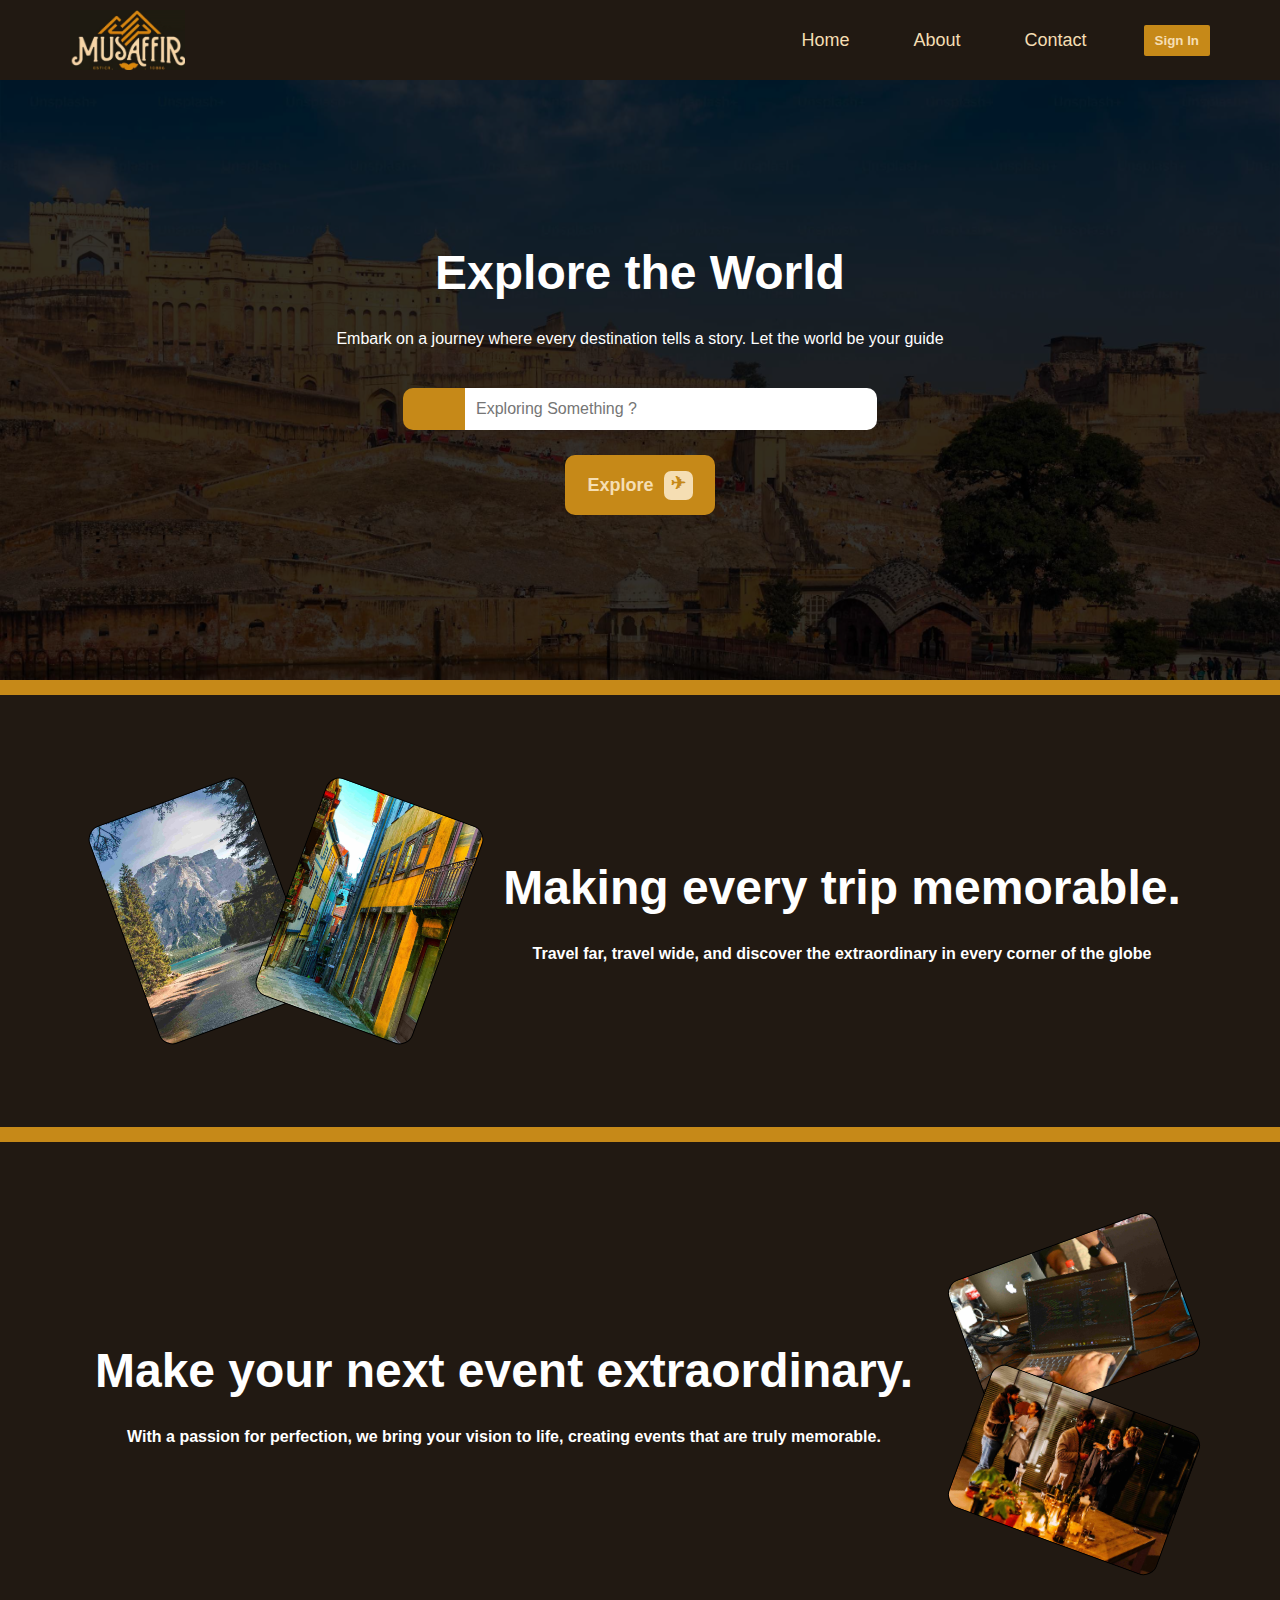
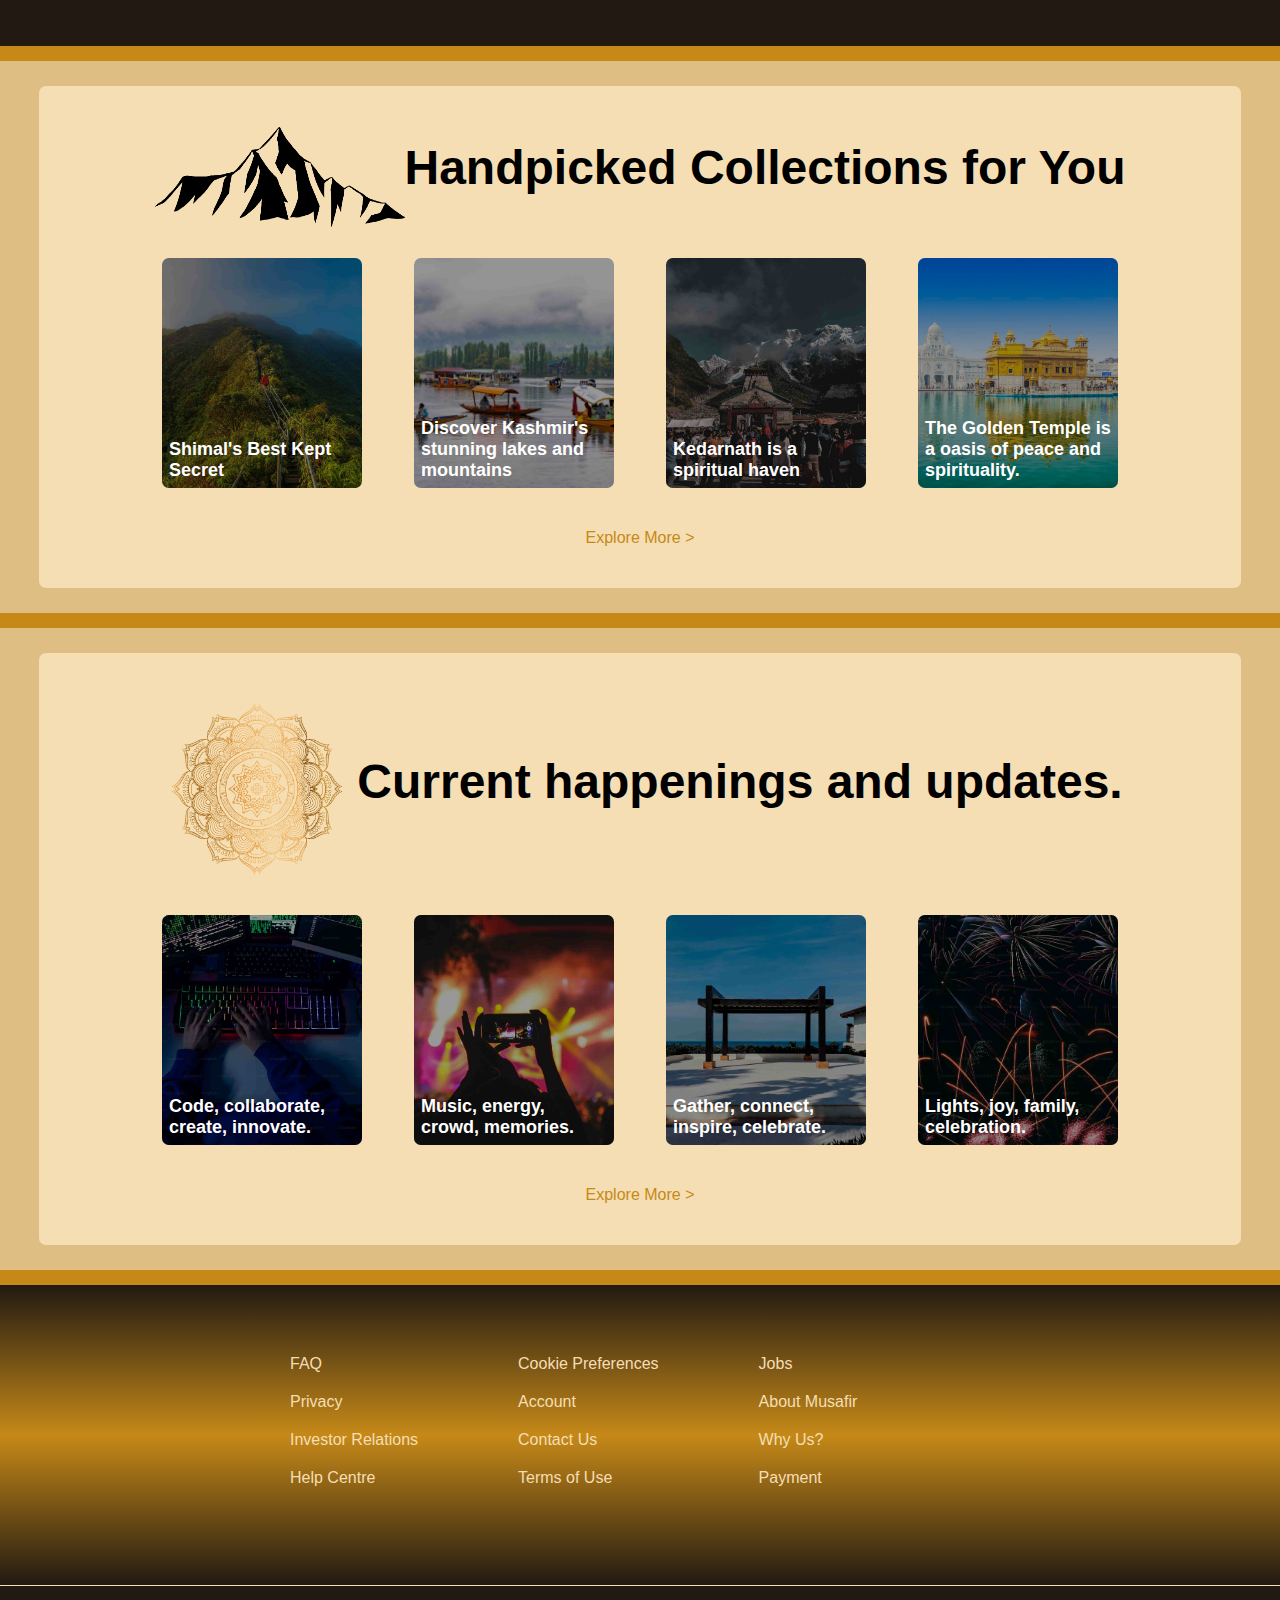
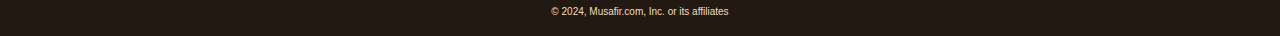
<file: index.html>
<!DOCTYPE html>
<html lang="en">

<head>
    <meta charset="UTF-8">
    <meta name="viewport" content="width=device-width, initial-scale=1.0">
    <title>Musafir</title>
    <link rel="stylesheet" href="https://cdnjs.cloudflare.com/ajax/libs/font-awesome/6.6.0/css/all.min.css"
        integrity="sha512-Kc323vGBEqzTmouAECnVceyQqyqdsSiqLQISBL29aUW4U/M7pSPA/gEUZQqv1cwx4OnYxTxve5UMg5GT6L4JJg=="
        crossorigin="anonymous" referrerpolicy="no-referrer" />
    <link rel="stylesheet" href="style.css">
</head>

<body>
    <nav>
        <div href="index.html" class="logo"></div>
        <div class="side">
            <div class="home">
                <i class="fa-solid fa-house" style="color: wheat; "></i>
                <a href="index.html">Home</a>
            </div>
            <a class="about" href="about.html">About</a>
            <a class="about" href="contact.html">Contact</a>
            <button class="signIn" onclick="location.href='login.html'">Sign In</button>
        </div>
    </nav>
    <div class="img_1">
        <div class="cover"></div>
        <div class="box_1">
            <h1>Explore the World</h1>
            <h5>Embark on a journey where every destination tells a story. Let the world be your guide</h5>
            <div class="search">
                <div class="glass">
                    <i class="fa-solid fa-magnifying-glass" style="color: wheat; font-weight: bolder;"></i>
                </div>
                <input placeholder="Exploring Something ?">
            </div>
            <button class="start" onclick="location.href='trips.html'">
                <div class="start_text">Explore</div>
                <div class="emoji"> ✈︎</div>
            </button>
        </div>
    </div>
    <div class="divider"></div>
    <main>
        <div class="cards">
            <div class="images_1">
                <img class="img_2" src="pietro-de-grandi-Q5dMq3cKqec-unsplash_11zon (1).jpg">
            </div>
            <div class="images_2">
                <img class="img_3" src="georgy-trofimov-EqC6w0ks5mg-unsplash_11zon.jpg">
            </div>
        </div>
        <div class="txt" id="txt_0">
            <h1>Making every trip memorable.</h1>
            <h5>Travel far, travel wide, and discover the extraordinary in every corner of the globe</h5>
        </div>
    </main>
    <div class="divider"></div>
    <main class="main_2">
        <div class="txt" id="txt_1">
            <h1>Make your next event extraordinary.</h1>
            <h5>With a passion for perfection, we bring your vision to life, creating events that are truly memorable.
            </h5>
        </div>
        <div class="cards_2">
            <div class="images_3">
                <img class="img_4" src="fahim-muntashir-14JOIxmsOqA-unsplash_11zon.jpg">
            </div>
            <div class="images_4">
                <img class="img_5" src="antenna-ZDN-G1xBWHY-unsplash_11zon.jpg">
            </div>
        </div>
    </main>
    <div class="divider"></div>
    <main class="main_3">
        <div class="the_box">
            <div class="up">
                <div class="mountain_img">
                    <img src="vecteezy_simplicity-mountain-freehand-drawing_13743555.png">
                </div>
                <div class="abc">
                    Handpicked Collections for You
                </div>
            </div>
            <div class="go">
                <a class="trip_1" href="trips.html">
                    <div class="t_1">
                        <div class="cover_3"></div>
                        <div class="b_1">
                            <p>Shimal's Best Kept Secret</p>
                        </div>
                    </div>
                </a>

                <a class="trip_1" href="trips.html">
                    <div class="t_2">
                        <div class="cover_3"></div>
                        <div class="b_1">
                            <p>Discover Kashmir's stunning lakes and mountains</p>
                        </div>
                    </div>
                </a>

                <a class="trip_1" href="trips.html">
                    <div class="t_3">
                        <div class="cover_3"></div>
                        <div class="b_1">
                            <p>Kedarnath is a spiritual haven</p>
                        </div>
                    </div>
                </a>

                <a class="trip_1" href="trips.html">
                    <div class="t_4">
                        <div class="cover_3"></div>
                        <div class="b_1">
                            <p>The Golden Temple is a oasis of peace and spirituality.</p>
                        </div>
                    </div>
                </a>
            </div>
            <a class="hi" href="trips.html">Explore More ></a>
        </div>
    </main>
    <div class="divider"></div>

    <div class="main_4">
        <div class="the_box2">
            <div class="up">
                <div class="event_img">
                    <img src="vecteezy_mandala-decorative-and-ornamental-design-for-coloring-page_22718652.png">
                </div>
                <div class="abc">
                    Current happenings and updates.
                </div>
            </div>
            
            <div class="lets">
                <a class="event_1" href="trips.html">
                    <div class="e_1">
                        <div class="cover_4"></div>
                        <div class="b_2">
                            <p> Code, collaborate, create, innovate.</p>
                        </div>
                    </div>
                </a>

                <a class="event_1" href="trips.html">
                    <div class="e_2">
                        <div class="cover_4"></div>
                        <div class="b_2">
                            <p> Music, energy, crowd, memories.</p>
                        </div>
                    </div>
                </a>

                <a class="event_1" href="trips.html">
                    <div class="e_3">
                        <div class="cover_4"></div>
                        <div class="b_2">
                            <p> Gather, connect, inspire, celebrate.</p>
                        </div>
                    </div>
                </a>

                <a class="event_1" href="trips.html">
                    <div class="e_4">
                        <div class="cover_4"></div>
                        <div class="b_2">
                            <p> Lights, joy, family, celebration.</p>
                        </div>
                    </div>
                </a>
            </div>
            <a class="hi" href="trips.html">Explore More ></a>
        </div>
    </div>
    <div class="divider"></div>
    <footer>
        <div class="conclusion">
            <ul>
                <a>FAQ</a>
                <a>Privacy</a>
                <a>Investor Relations</a>
                <a>Help Centre</a>
            </ul>
            <ul>
                <a>Cookie Preferences</a>
                <a> Account</a>
                <a>Contact Us</a>
                <a>Terms of Use</a>
            </ul>
            <ul>
                <a>Jobs</a>
                <a>About Musafir</a>
                <a>Why Us?</a>
                <a>Payment</a>
            </ul>
        </div>
    </footer>
    <div class="foot">
        <p>© 2024, Musafir.com, Inc. or its affiliates</p>
    </div>
              
</body>
</html>
</file>
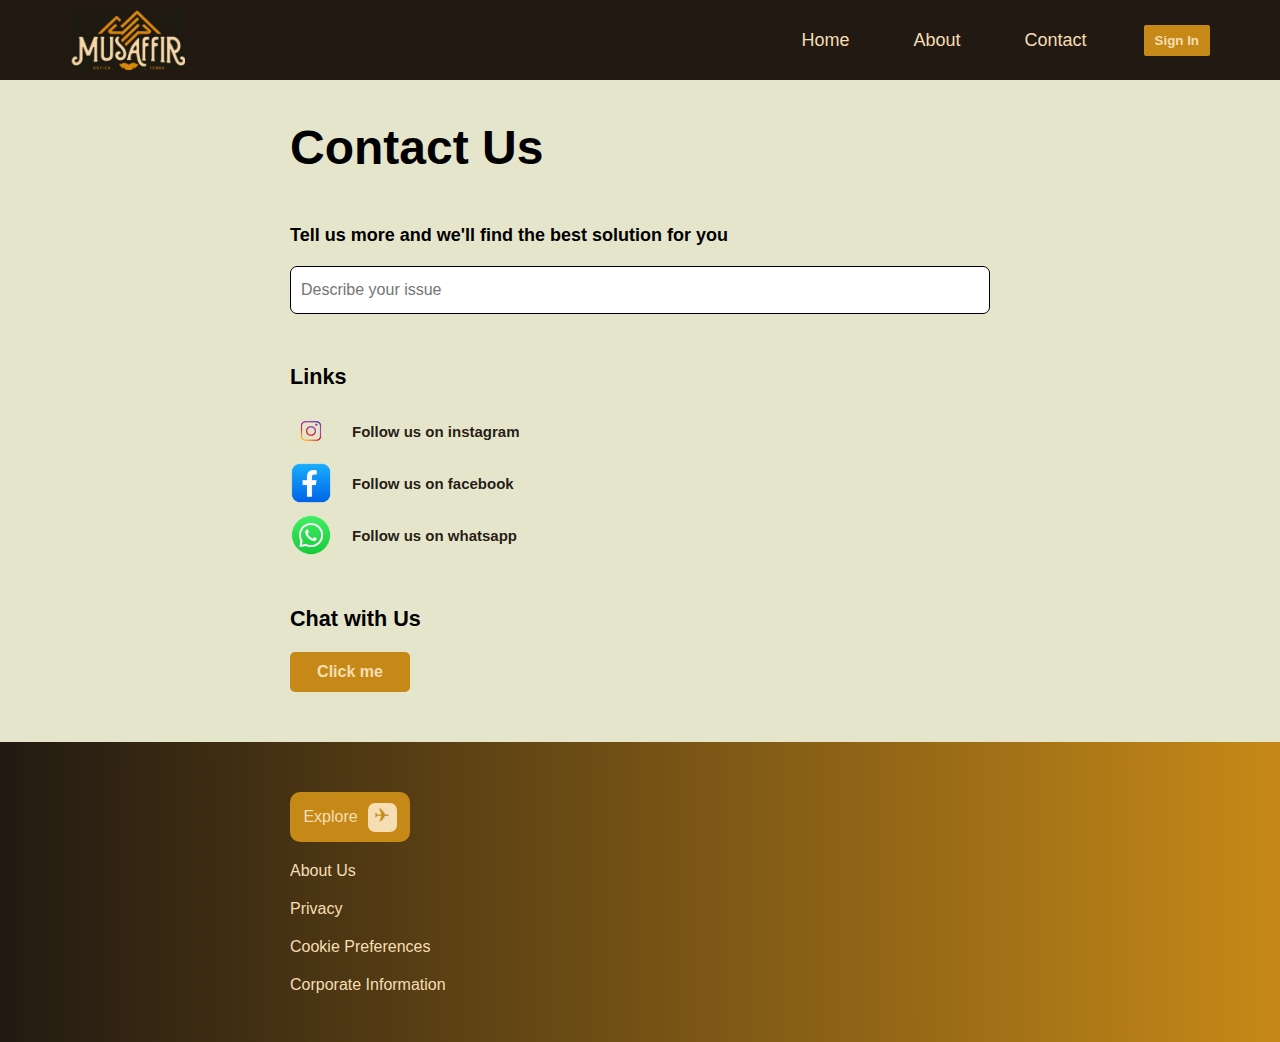
<file: contact.html>
<!DOCTYPE html>
<html lang="en">

<head>
    <meta charset="UTF-8">
    <meta name="viewport" content="width=device-width, initial-scale=1.0">
    <link rel="stylesheet" href="contact.css">
    <link rel="stylesheet" href="https://cdnjs.cloudflare.com/ajax/libs/font-awesome/6.6.0/css/all.min.css"
        integrity="sha512-Kc323vGBEqzTmouAECnVceyQqyqdsSiqLQISBL29aUW4U/M7pSPA/gEUZQqv1cwx4OnYxTxve5UMg5GT6L4JJg=="
        crossorigin="anonymous" referrerpolicy="no-referrer" />
    <title>Musafir</title>
</head>

<body>
    <nav>
        <div class="logo"></div>
        <div class="side">
            <div class="home">
                <i class="fa-solid fa-house" style="color: wheat; "></i>
                <a href="index.html">Home</a>
            </div>
            <a class="about" href="about.html">About</a>
            <a class="about" href="contact.html">Contact</a>
            <button class="signIn" onclick="location.href='login.html'">Sign In</button>
        </div>
    </nav>
    <div class="contact_us">
        <h1>Contact Us</h1>
        <div class="solution">
            <h5>Tell us more and we'll find the best solution for you</h5>
            <input placeholder="Describe your issue">
        </div>
        <div class="links">
            <h5>Links</h5>
            <div class="contact_details">
                <div class="container">
                    <img src="vecteezy_instagram-logo-icon-transparent-background_45934243.png">
                </div>
                <a href="https://www.instagram.com/thetriptales.in" target="_main_">Follow us on instagram</a>
            </div>
            <div class="contact_details">
                <div class="container">
                    <img src="vecteezy_facebook-png-icon_16716481.png">
                </div>
                <a href="https://www.facebook.com/royalroutes.in/?paipv=0&eav=AfZE6TWKeEiX38VEgE4t7KW-eMKFUgMT6gQShl_PBQ45bjeerV2G8Tq1IfDA9X_lj_k&_rdr" target="_main_">Follow us on facebook</a>
            </div>
            <div class="contact_details">
                <div class="container">
                    <img src="vecteezy_whatsapp-png-icon_16716468.png">
                </div>
                <a href="https://chat.whatsapp.com/I7TXZAGGQP2INcOoB0QWJG" target="_main_">Follow us on whatsapp</a>
            </div>
        </div>
        <div class="chat">
            <h5>Chat with Us</h5>
            <button onclick="location.href='chatBot.html'">Click me</button>
        </div>
    </div>
    <footer>
        <div class="conclusion">
            <button class="start" onclick="location.href='trips.html'">
                <div class="start_text">Explore</div>
                <div class="emoji"> ✈︎</div>
            </button>
            <ul>
                <a href="about.html">About Us</a>
                <a href="about.html">Privacy</a>
                <a href="about.html">Cookie Preferences</a>
                <a href="about.html">Corporate Information</a>
            </ul>
        </div>
    </footer>
</body>

</html>
</file>
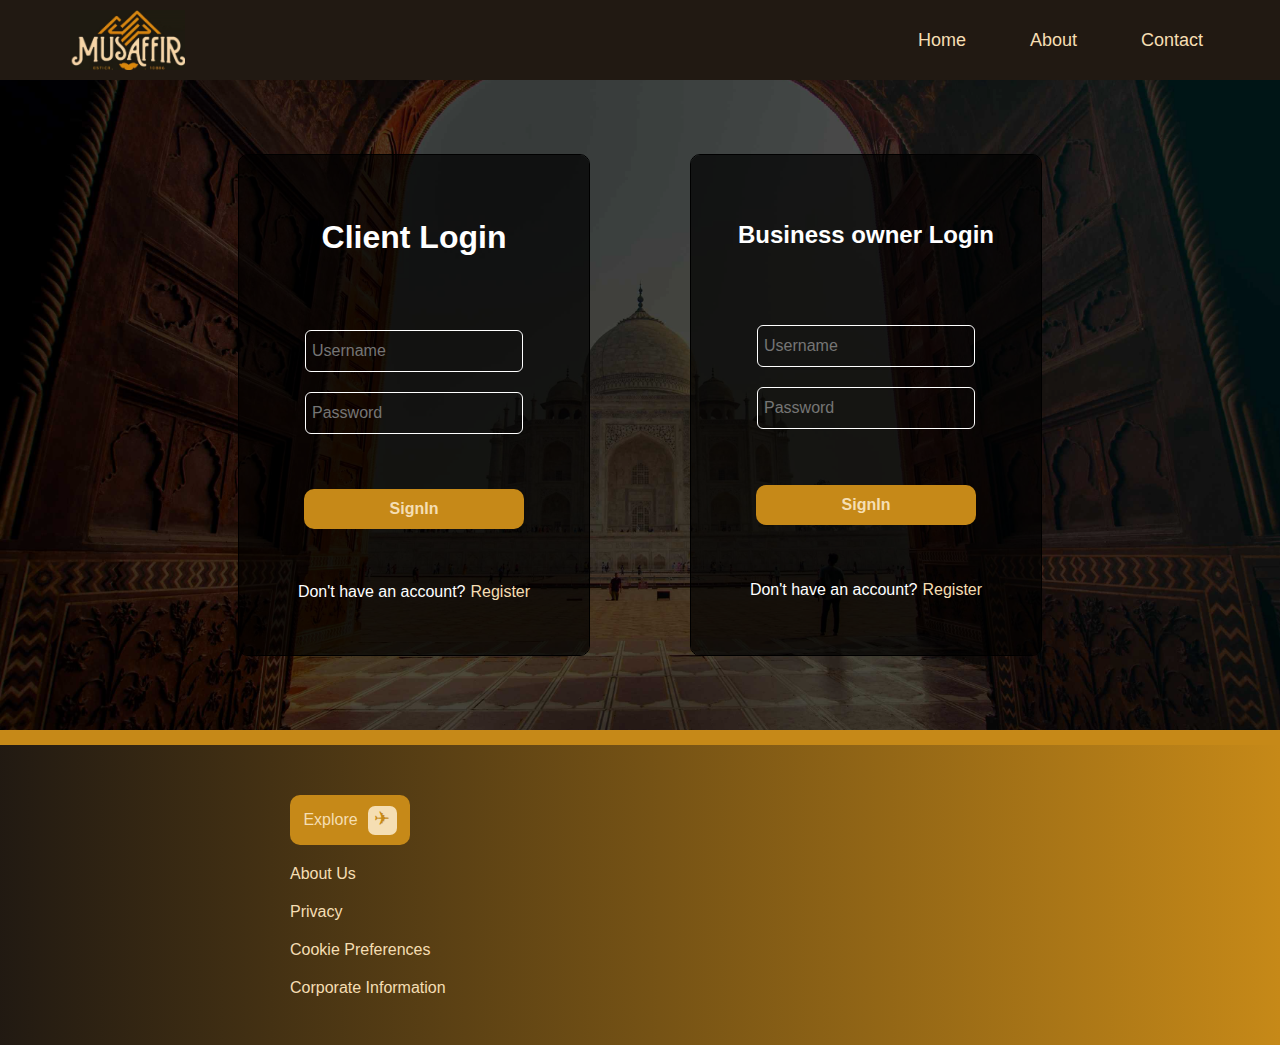
<file: login.html>
<!DOCTYPE html>
<html lang="en">
<head>
    <meta charset="UTF-8">
    <meta name="viewport" content="width=device-width, initial-scale=1.0">
    <link rel="stylesheet" href="https://cdnjs.cloudflare.com/ajax/libs/font-awesome/6.6.0/css/all.min.css" integrity="sha512-Kc323vGBEqzTmouAECnVceyQqyqdsSiqLQISBL29aUW4U/M7pSPA/gEUZQqv1cwx4OnYxTxve5UMg5GT6L4JJg==" crossorigin="anonymous" referrerpolicy="no-referrer" />
    <link rel="stylesheet" href="login.css">
    <title>Musafir</title>
</head>
<body>
    <nav>
        <div class ="logo"></div>
        <div class="side">
            <div class="home">
                <i class="fa-solid fa-house" style="color: wheat; "></i>
                <a href="index.html">Home</a>
            </div>
            <a class="about" href="about.html">About</a>
            <a class="about" href="contact.html">Contact</a>
        </div>
    </nav>
    <div class="img_1">
        <div class="cover"></div>
        <div class="box_1">
            <div class="client_login">
                <div class="cover_1"></div>
                <div class="login_txt">
                    <h1>Client Login</h1>
                    <div class="user">
                        <input placeholder="Username" type="text">
                        <input placeholder="Password" type="password">
                    </div>
                    <button onclick="location.href='index.html'" class="sign_btn">SignIn</button>
                    <div class="regi">
                        <p>Don't have an account?</p>
                        <a href="form.html">Register</a>
                    </div>
                </div>
            </div>
            <div class="owner_login">
                <div class="cover_1"></div>
                <div class="login_txt">
                    <h1>Business owner Login</h1>
                    <div class="user">
                        <input placeholder="Username" type="text">
                        <input placeholder="Password" type="password">
                    </div>
                    <button onclick="location.href='index.html'" class="sign_btn">SignIn</button>
                    <div class="regi">
                        <p>Don't have an account?</p>
                        <a href="form.html">Register</a>
                    </div>
                </div>
            </div>
        </div>
    </div>
    <div class="divider"></div>
    <footer>
        <div class="conclusion">
            <button class="start" onclick="location.href='trips.html'">
                <div class="start_text">Explore</div>
                <div class="emoji"> ✈︎</div>
            </button>
            <ul>
                <a href="about.html">About Us</a>
                <a href="about.html">Privacy</a>
                <a href="about.html">Cookie Preferences</a>
                <a href="about.html">Corporate Information</a>
            </ul>
        </div>
    </footer>
     
</body>
</html>
</file>
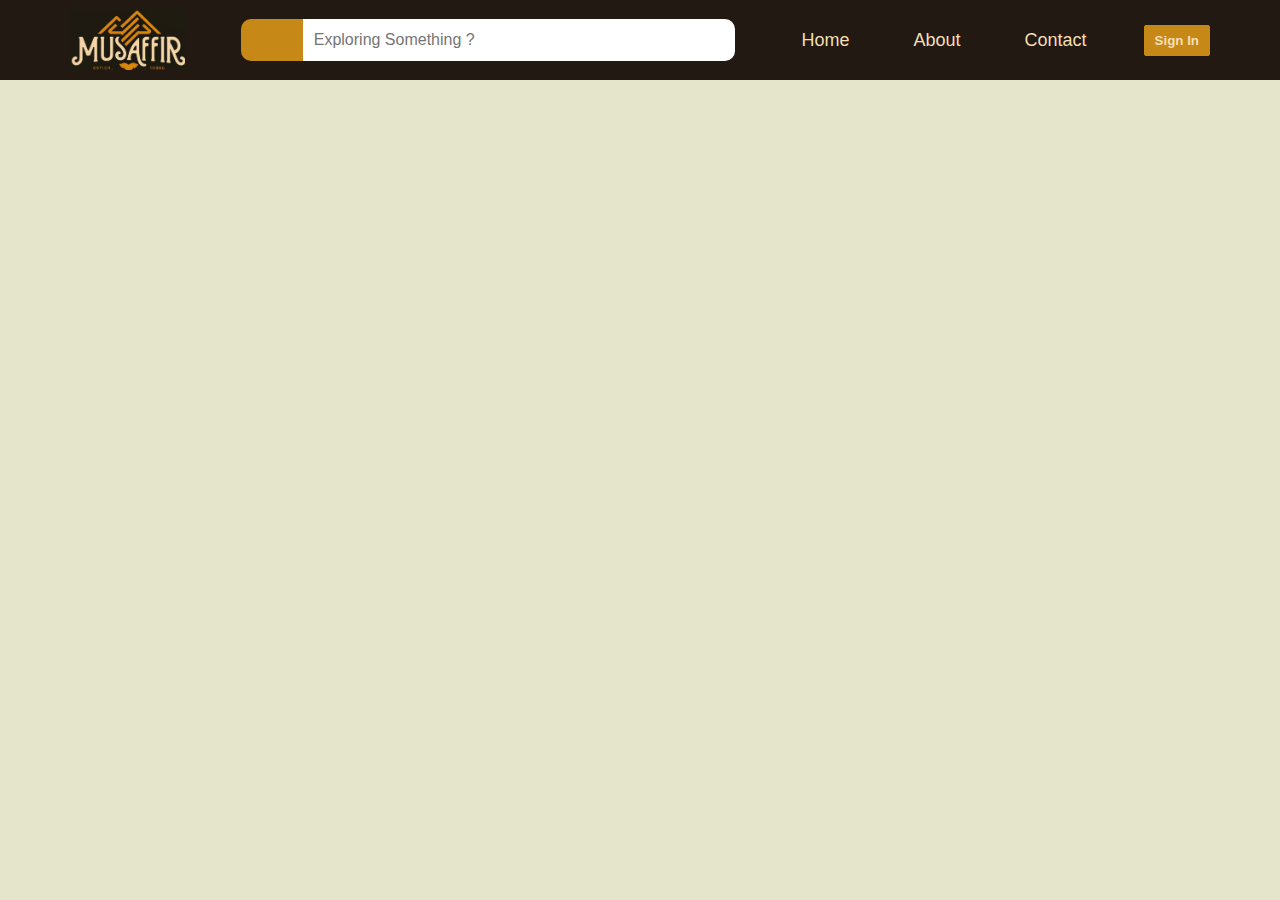
<file: trips.html>
<!DOCTYPE html>
<html lang="en">

<head>
    <meta charset="UTF-8">
    <meta name="viewport" content="width=device-width, initial-scale=1.0">
    <link rel="stylesheet" href="trips.css">
    <link rel="stylesheet" href="https://cdnjs.cloudflare.com/ajax/libs/font-awesome/6.6.0/css/all.min.css"
        integrity="sha512-Kc323vGBEqzTmouAECnVceyQqyqdsSiqLQISBL29aUW4U/M7pSPA/gEUZQqv1cwx4OnYxTxve5UMg5GT6L4JJg=="
        crossorigin="anonymous" referrerpolicy="no-referrer" />
    <title>Musafir</title>
</head>

<body>
    <nav>
        <div class="logo"></div>
        <div class="search">
            <div class="glass">
                <i class="fa-solid fa-magnifying-glass" style="color: wheat; font-weight: bolder;"></i>
            </div>
            <input placeholder="Exploring Something ?">
        </div>
        <div class="side">
            <div class="home">
                <i class="fa-solid fa-house" style="color: wheat; "></i>
                <a href="index.html">Home</a>
            </div>
            <a class="about" href="about.html">About</a>
            <a class="about" href="contact.html">Contact</a>
            <button class="signIn" onclick="location.href='login.html'">Sign In</button>
        </div>
    </nav>
</body>
</html>
</file>
<file: style.css>
* {
    margin: 0;
    padding: 0;
    font-family: Arial, Helvetica, sans-serif;
}

html,
body {
    height: 100%;
    width: 100%;
    background-color: #E5E5CB;
}

nav {
    background-color: #1a120bf6;
    height: 80px;
    display: flex;
    justify-content: center;
    align-items: center;
    justify-content: space-between;

    .home {
        padding: 7px;
        border-radius: 7px;
        display: flex;
        justify-content: center;
        align-items: center;
        gap: 4px;

        a {
            color: wheat;
            font-size: large;
            font-weight: 500;
            text-decoration: none;
        }
    }
}

.logo {
    height: 60px;
    width: 115px;
    background-image: url("Screenshot\ 2024-08-31\ 131448.png");
    background-size: cover;
    margin-left: 70px;
}

.home:hover {
    border: 1px solid white;
}

.side {
    margin-right: 70px;
    display: flex;
    justify-content: space-between;
    align-items: center;
    gap: 50px;
}

.about {
    font-size: large;
    font-weight: 500;
    color: wheat;
    text-decoration: none;
    padding: 7px;
    border-radius: 7px;
}

.about:hover {
    border: 1px solid white;
}

.signIn {
    padding: 7px 10px;
    background-color: #c68918;
    border: 1px solid transparent;
    border-radius: 2px;
    color: wheat;
    font-weight: 600;
}

.signIn:hover {
    background-color: #c68918d0;
}

.img_1 {
    position: relative;
    background-image: url("pic_1_11zon.jpg");
    background-repeat: no-repeat;
    background-position: center;
    background-size: cover;
    overflow: hidden;
    width: 100%;
    height: 600px;
}

.cover {
    position: absolute;
    background-color: black;
    opacity: 0.80;
    height: 100%;
    width: 100%;
}

.box_1 {
    position: relative;
    display: flex;
    flex-direction: column;
    justify-content: center;
    align-items: center;
    gap: 15px;
    height: 100%;
    padding: 0 25px;
    text-align: center;

    h1 {
        color: white;
        font-weight: bolder;
        font-size: xxx-large;
    }

    h5 {
        margin-top: 15px;
        color: white;
        font-size: medium;
        font-weight: lighter;
    }
}

.search {
    margin-top: 25px;
    display: flex;
    justify-content: center;
    align-items: center;
    overflow: hidden;

    .glass {
        height: 40px;
        width: 60px;
        display: flex;
        background-color: #c68918;
        justify-content: center;
        align-items: center;
        border-top-left-radius: 10px;
        border-bottom-left-radius: 10px;
        border: 1px solid transparent;
    }

    input {
        height: 20px;
        width: 200px;
        padding: 10px 200px 10px 10px;
        border-top-right-radius: 10px;
        border-bottom-right-radius: 10px;
        font-size: medium;
        font-weight: 500;
        border: 1px solid transparent;
    }
}

.start {
    height: 60px;
    width: 150px;
    background-color: #c68918;
    color: wheat;
    font-size: large;
    font-weight: bold;
    border: 1px solid transparent;
    border-radius: 10px;
    padding: 5px;
    margin-top: 10px;
    display: flex;
    justify-content: center;
    align-items: center;
    gap: 10px;

    .emoji {
        height: 27px;
        width: 27px;
        background-color: wheat;
        color: #c68918;
        border: 1px solid transparent;
        border-radius: 7px;
        text-align: center;
    }
}

.start:hover {
    .start_text {
        display: none;
    }

    .emoji {
        background-color: rgba(245, 222, 179, 0.826);
        height: 100%;
        width: 100%;
        font-weight: bolder;
        font-size: xx-large;
    }
}

.search:active {
    box-shadow: 0px 0px 2px 2px #c68918;
}

.divider {
    height: 15px;
    width: 100%;
    background-color: #c68918;
}

main {
    padding: 100px 0px;
    display: flex;
    justify-content: center;
    align-items: center;
    background-color: #1a120bf6;
    gap: 50px;
}

.txt {
    color: black;
    display: flex;
    flex-direction: column;
    justify-content: center;
    align-items: center;
    gap: 30px;
    color: white;

    h1 {
        font-size: xxx-large;
        font-weight: bolder;
    }

    h5 {
        font-size: medium;
        font-weight: bold;
    }
}

.cards {
    margin-left: 45px;
    display: flex;
    justify-content: center;
    align-items: center;

    .images_1 {
        height: 230px;
        width: 165px;
        background-color: black;
        border: 1px solid transparent;
        border-radius: 15px;
        overflow: hidden;
        transform: rotate(-20deg);
    }

    .img_2 {
        height: 100%;
        width: 100%;
    }

    .images_2 {
        height: 230px;
        width: 165px;
        background-color: black;
        border: 1px solid transparent;
        border-radius: 15px;
        overflow: hidden;
        transform: rotate(20deg);
    }

    .img_3 {
        height: 100%;
        width: 100%;
    }
}

#txt_0 {
    margin-right: 25px;
}

.images_1:hover {
    scale: 1.1;
    z-index: 1;
}

.images_2:hover {
    scale: 1.1;
}

.cards_2 {
    display: flex;
    justify-content: center;
    align-items: center;
    flex-direction: column;
    margin-right: 50px;

    .images_3 {
        height: 150px;
        width: 220px;
        background-color: black;
        border: 1px solid transparent;
        border-radius: 15px;
        overflow: hidden;
        transform: rotate(-20deg);
    }

    .img_4 {
        height: 100%;
        width: 100%;
    }

    .images_4 {
        height: 150px;
        width: 220px;
        background-color: black;
        border: 1px solid transparent;
        border-radius: 15px;
        overflow: hidden;
        transform: rotate(20deg);
    }

    .img_5 {
        height: 100%;
        width: 100%;
    }
}

.images_3:hover {
    scale: 1.1;
    z-index: 1;
}

.images_4:hover {
    scale: 1.1;
}

#txt_1 {
    margin-left: 50px;
}

.main_3 {
    padding: 25px;
    background-color: rgb(222, 190, 131);
}

.mountain_img {
    margin-top: 20px;
    height: 100px;
    width: 250px;

    img {
        height: 100%;
        width: 100%;
    }
}

.the_box {
    background-color: wheat;
    margin: auto;
    height: 500px;
    width: 1200px;
    border: 1px solid transparent;
    border-radius: 7px;
}

.up {
    margin-top: 20px;
    display: flex;
    justify-content: center;
    align-items: center;

    .abc {
        font-size: xxx-large;
        font-weight: bold;
    }
}

.go {
    margin-top: 30px;
    display: flex;
    justify-content: center;
    align-items: center;
    gap: 50px;

    .trip_1 {
        height: 230px;
        width: 200px;
        border: 1px solid transparent;
        border-radius: 8px;
        overflow: hidden;
        text-decoration: none;

        .t_1 {
            height: 100%;
            width: 100%;
            position: relative;
            background-image: url("kalen-emsley-fUNTOGILNa0-unsplash_11zon.jpg");
            background-position: center;
            background-size: cover;

            .cover_3 {
                height: 100%;
                width: 100%;
                position: absolute;
                background-color: black;
                opacity: 0.40;
            }

            .b_1 {
                position: relative;
                color: white;
                height: 100%;
                width: 100%;
                display: flex;
                flex-direction: column-reverse;
                align-items: center;

                p {
                    font-size: large;
                    font-weight: bold;
                    padding: 7px;
                }
            }
        }

        .t_2 {
            height: 100%;
            width: 100%;
            position: relative;
            background-image: url("naweedey-XHG0uFAlEGM-unsplash_11zon.jpg");
            background-position: center;
            background-size: cover;

            .cover_3 {
                height: 100%;
                width: 100%;
                position: absolute;
                background-color: black;
                opacity: 0.40;
            }

            .b_1 {
                position: relative;
                color: white;
                height: 100%;
                width: 100%;
                display: flex;
                flex-direction: column-reverse;
                align-items: center;

                p {
                    font-size: large;
                    font-weight: bold;
                    padding: 7px;
                }
            }
        }

        .t_3 {
            height: 100%;
            width: 100%;
            position: relative;
            background-image: url("abhay-paditkar-atrWLkNne0U-unsplash_11zon.jpg");
            background-position: center;
            background-size: cover;

            .cover_3 {
                height: 100%;
                width: 100%;
                position: absolute;
                background-color: black;
                opacity: 0.40;
            }

            .b_1 {
                position: relative;
                color: white;
                height: 100%;
                width: 100%;
                display: flex;
                flex-direction: column-reverse;
                align-items: center;

                p {
                    font-size: large;
                    font-weight: bold;
                    padding: 7px;
                }
            }
        }

        .t_4 {
            height: 100%;
            width: 100%;
            position: relative;
            background-image: url("premium_photo-1697730324062-c012bc98eb13.jpeg");
            background-position: center;
            background-size: cover;

            .cover_3 {
                height: 100%;
                width: 100%;
                position: absolute;
                background-color: black;
                opacity: 0.40;
            }

            .b_1 {
                position: relative;
                color: white;
                height: 100%;
                width: 100%;
                display: flex;
                flex-direction: column-reverse;
                align-items: center;

                p {
                    font-size: large;
                    font-weight: bold;
                    padding: 7px;
                }
            }
        }
    }
}

.trip_1:hover {
    scale: 1.05;
    box-shadow: 5px 5px 6px 2px #1a120bf6;
}

.hi {
    text-decoration: none;
    color: #c68918;
    font-weight: normal;
    display: flex;
    justify-content: center;
    align-items: center;
    margin-top: 40px;
}

.hi:hover {
    text-decoration: underline;
}

.event_img {
    margin-top: 20px;
    height: 200px;
    width: 200px;

    img {
        height: 100%;
        width: 100%;
    }
}

.main_4 {
    padding: 25px;
    background-color: rgb(222, 190, 131);
    display: flex;
}

.event_img {
    margin-top: 15px;
    height: 200px;
    width: 200px;
    img {
        height: 100%;
        width: 100%;
    }
}

.the_box2 {
    background-color: wheat;
    margin: auto;
    height: 590px;
    width: 1200px;
    border: 1px solid transparent;
    border-radius: 7px;
}

.lets {
    margin-top: 25px;
    display: flex;
    justify-content: center;
    align-items: center;
    gap: 50px;

    .event_1 {
        height: 230px;
        width: 200px;
        border: 1px solid transparent;
        border-radius: 8px;
        overflow: hidden;
        text-decoration: none;

        .e_1 {
            height: 100%;
            width: 100%;
            position: relative;
            background-image: url("apic_11zon.jpeg");
            background-position: center;
            background-size: cover;
            .cover_4 {
                height: 100%;
                width: 100%;
                position: absolute;
                background-color: black;
                opacity: 0.40;
            }
            .b_2{
                position: relative;
                height: 100%;
                width: 100%;
                display: flex;
                flex-direction: column-reverse;
                align-items: center;
                color: white;
                p{
                    font-size: large;
                    font-weight: bold;
                    padding: 7px;
                }
            }
        }
        .e_2{
            height: 100%;
            width: 100%;
            position: relative;
            background-image: url("noiseporn-JNuKyKXLh8U-unsplash_11zon.jpg");
            background-position: center;
            background-size: cover;
            .cover_4 {
                height: 100%;
                width: 100%;
                position: absolute;
                background-color: black;
                opacity: 0.40;
            }
            .b_2{
                position: relative;
                height: 100%;
                width: 100%;
                display: flex;
                flex-direction: column-reverse;
                align-items: center;
                color: white;
                p{
                    font-size: large;
                    font-weight: bold;
                    padding: 7px;
                }
            }
        }
        .e_3{
            height: 100%;
            width: 100%;
            position: relative;
            background-image: url("maxwell-young-dfvsyAwdzcE-unsplash_11zon.jpg");
            background-position: center;
            background-size: cover;
            .cover_4 {
                height: 100%;
                width: 100%;
                position: absolute;
                background-color: black;
                opacity: 0.40;
            }
            .b_2{
                position: relative;
                height: 100%;
                width: 100%;
                display: flex;
                flex-direction: column-reverse;
                align-items: center;
                color: white;
                p{
                    font-size: large;
                    font-weight: bold;
                    padding: 7px;
                }
            }
        }
        .e_4{
            height: 100%;
            width: 100%;
            position: relative;
            background-image: url("hpydiwali_11zon.jpeg");
            background-position: center;
            background-size: cover;
            .cover_4 {
                height: 100%;
                width: 100%;
                position: absolute;
                background-color: black;
                opacity: 0.40;
            }
            .b_2{
                position: relative;
                height: 100%;
                width: 100%;
                display: flex;
                flex-direction: column-reverse;
                align-items: center;
                color: white;
                p{
                    font-size: large;
                    font-weight: bold;
                    padding: 7px;
                }
            }
        }
    }
}
.event_1:hover {
    scale: 1.05;
    box-shadow: 5px 5px 6px 2px #1a120bf6;
}
footer{
    height: 300px;
    width: 100%;
    background-image: linear-gradient(180deg , #1a120bf6,#c68918,#1a120bf6);
    .conclusion{
        display: flex;
        gap: 100px;
        width: 700px;
        margin:auto;
        color: white;
        padding: 70px;
        ul{
            display: flex;
            flex-direction: column;
            gap: 20px;
            a{
                color: wheat;
                font-size: medium;
                text-decoration: none;
            }
            a:hover{
                text-decoration: underline;
            }
        }
    }
}
.foot{
    height: 50px;
    width: 100%;
    background-color: #1a120bf6;
    display: flex;
    justify-content: center;
    align-items: center;
    border-top: 1px solid wheat;
    p{
        color: wheat;
        font-size: x-small;
    }
}
</file>
<file: contact.css>
*{
    margin: 0;
    padding: 0;
    font-family: Arial, Helvetica, sans-serif;
}
html,body{
    height: 100%;
    width: 100%;
    background-color:#E5E5CB;
}
nav{
    background-color: #1a120bf6;
    height: 80px;
    display: flex;
    justify-content: center;
    align-items: center;
    justify-content:space-between;
    .home{
        padding: 7px;
        border-radius: 7px;
        display: flex;
        justify-content: center;
        align-items: center;
        gap: 4px;
        a{
            color: wheat;
            font-size: large;
            font-weight: 500;
            text-decoration: none;
        }
    }
}
.logo{
    height: 60px;
    width: 115px;
    background-image: url("Screenshot\ 2024-08-31\ 131448.png");
    background-size: cover;
    margin-left: 70px;
}
.home:hover{
    border:1px solid white;
}
.side{
    margin-right: 70px;
    display: flex;
    justify-content: space-between;
    align-items: center;
    gap: 50px;
}
.about{
    font-size: large;
    font-weight: 500;
    color: wheat;
    text-decoration: none;
    padding: 7px;
    border-radius: 7px;
}
.about:hover{
    border: 1px solid white;
}
.signIn{
    padding: 7px 10px;
    background-color:  #c68918;
    border: 1px solid transparent ;
    border-radius: 2px;
    color: wheat;
    font-weight: 600;
}
.signIn:hover{
    background-color: #c68918d0;
}
.contact_us{
    font-size: large;
    font-weight: bolder;
    width: 700px;
    margin:auto;
    margin-top: 40px;
    display: flex;
    flex-direction: column;
    gap: 50px;
    h1{
        font-size: xxx-large;
        font-weight: bold;
    }
    .solution{
        display: flex;
        flex-direction: column;
        gap: 20px;
        h5{
            font-size: large;
            font-weight: bold;
        }
        input{
            height: 40px;
            border: 1px solid black;
            border-radius: 7px;
            padding: 3px 0px 3px 10px;
            font-size:medium;
        }
    }
    .links{
        display: flex;
        flex-direction: column;
        gap: 10px;
        h5{
            font-size: larger;
            font-weight: bold;
            margin-bottom: 10px;
        }
        .container{
            height: 40px;
            width: 40px;
            border: 1px solid transparent;
            border-radius: 2px;
            img{
                height: 100%;
                width: 100%;
            }
        }
    }
}
.contact_details{
    display: flex;
    align-items: center;
    gap: 20px;
    a{
        font-size: smaller;
        font-weight: light;
        color: #1a120bf6;
        text-decoration: none;
    }
    a:hover{
        text-decoration: underline;
    }
}
.chat{
    display: flex;
    flex-direction: column;
    gap:20px ;
    h5{
        font-size: larger;
        font-weight: bold;
    }
    button{
        height: 40px;
        width: 120px;
        background-color: #c68918;
        color: wheat;
        border: 1px solid transparent;
        border-radius: 5px;
        font-weight: bold;
        font-size: medium;
    }
    button:hover{
        background-color: #c68918d0;
    }
}
footer{
    height: 300px;
    width: 100%;
    background-image: linear-gradient(90deg ,#1a120bf6,#c68918);
    margin-top: 50px;
    .conclusion{
        display: flex;
        flex-direction: column;
        gap: 20px;
        width: 700px;
        margin:auto;
        color: white;
        padding-top: 40px;
        ul{
            display: flex;
            flex-direction: column;
            gap: 20px;
            a{
                color: wheat;
                font-size: medium;
                font-weight: normal;
                text-decoration: none;
            }
            a:hover{
                text-decoration: underline;
            }
        }
    }
}
.start{
    height: 50px;
    width: 120px;
    background-color: #c68918;
    color: wheat;
    font-size: medium;
    font-weight: normal;
    border: 1px solid transparent;
    border-radius: 10px;
    padding: 5px ;
    margin-top: 10px;
    display: flex;
    justify-content: center;
    align-items: center;
    gap: 10px;
    .emoji{
        font-size: larger;
        height: 27px;
        width: 27px;
        background-color: wheat;
        color: #c68918;
        border: 1px solid transparent;
        border-radius: 7px;
        text-align: center;
    }
}
.start:hover{
    .start_text{
        display: none;
    }
    .emoji{
        background-color: rgba(245, 222, 179, 0.826);
        height: 100%;
        width: 100%;
        font-weight: bold;
        font-size: x-large;
    }
}
</file>
<file: login.css>
*{
    margin: 0;
    padding: 0;
    font-family: Arial, Helvetica, sans-serif;
}
html,body{
    height: 100%;
    width: 100%;
    background-color:#E5E5CB;
}
nav{
    background-color: #1a120bf6;
    height: 80px;
    display: flex;
    justify-content: center;
    align-items: center;
    justify-content:space-between;
    .home{
        padding: 7px;
        border-radius: 7px;
        display: flex;
        justify-content: center;
        align-items: center;
        gap: 4px;
        a{
            color: wheat;
            font-size: large;
            font-weight: 500;
            text-decoration: none;
        }
    }
}
.logo{
    height: 60px;
    width: 115px;
    background-image: url("Screenshot\ 2024-08-31\ 131448.png");
    background-size: cover;
    margin-left: 70px;
}
.home:hover{
    border:1px solid white;
}
.side{
    margin-right: 70px;
    display: flex;
    justify-content: space-between;
    align-items: center;
    gap: 50px;
}
.about{
    font-size: large;
    font-weight: 500;
    color: wheat;
    text-decoration: none;
    padding: 7px;
    border-radius: 7px;
}
.about:hover{
    border: 1px solid white;
}

.contact_us{
    font-size: large;
    font-weight: bolder;
}
.img_1{
    position: relative;
    background-image: url("sylwia-bartyzel-eU4pipU_8HA-unsplash_11zon.jpg");
    background-repeat: no-repeat;
    background-position: center;
    background-size: cover;
    overflow: hidden;
    width: 100%;
    height: 650px;
}
.cover{
    position: absolute;
    background-color: black;
    opacity: 0.70;
    height: 100%;
    width: 100%;
}
.box_1{
    width: 100%;
    height: 100%;
    position: relative;
    display: flex;
    justify-content: center;
    align-items: center;
    gap: 100px;
    .client_login{
        height: 500px;
        position: relative;
        width: 350px;
        background-color:transparent;
        border: 1px solid black;
        border-radius: 10px;
        overflow: hidden;
    }
        .cover_1{
            position: absolute;
            height: 100%;
            width: 100%;
            background-color: black;
            opacity: 0.70;
        }
        .login_txt{
            position: relative;
            height:100% ;
            width: 100%;
            display: flex;
            flex-direction: column;
            justify-content: center;
            align-items: center;
            justify-content: space-evenly;
            h1{
                color: white;
                margin: 10px 0px 20px 0px
            }
            input{
                width:130px ;
                height: 30px;
                border: 1px solid transparent;
                border-radius: 6px;
                padding: 5px 80px 5px 6px;
                background-color: transparent;
                border: 1px solid white;
                font-size: medium;
                color: white;
            }
            
        }
    }
    .owner_login{
        height: 500px;
        position: relative;
        width: 350px;
        background-color:transparent;
        border: 1px solid black;
        border-radius: 10px;
        overflow: hidden;
        .cover_1{
            position: absolute;
            height: 100%;
            width: 100%;
            background-color: black;
            opacity: 0.70;
        }
        .login_txt{
            position: relative;
            height:100% ;
            width: 100%;
            display: flex;
            flex-direction: column;
            justify-content: center;
            align-items: center;
            justify-content: space-evenly;
            h1{
                color: white;
                margin: 10px 0px 20px 0px;
                font-size: x-large;
            }
            input{
                width:130px ;
                height: 30px;
                border: 1px solid transparent;
                border-radius: 6px;
                padding: 5px 80px 5px 6px;
                background-color: transparent;
                border: 1px solid white;
                font-size: medium;
                color: white;
            }
    }
}
.client_login:hover{
    scale: 1.05;
}
.owner_login:hover{
    scale: 1.05;
}
.user{
    display: flex;
    flex-direction: column;
    justify-content: center;
    align-items: center;
    gap: 20px;
}
.sign_btn{
    height: 40px;
    width: 220px;
    border: 1px solid transparent;
    border-radius: 10px;
    background-color: #c68918;
    color: wheat;
    font-size: medium;
    font-weight: bold;
}
.sign_btn:hover{
    background-color: #c68918d0;
}
.regi{
    display: flex;
    justify-content: center;
    align-items: center;
    gap: 5px;
    p{
        color: white;
    }
    a{
        color: wheat;
        text-decoration: none;
    }
    a:hover{
        text-decoration: underline;
    }
}
.divider{
    height: 15px;
    width: 100%;
    background-color: #c68918;
}
footer{
    height: 300px;
    width: 100%;
    background-image: linear-gradient(90deg ,#1a120bf6,#c68918);
    .conclusion{
        display: flex;
        flex-direction: column;
        gap: 20px;
        width: 700px;
        margin:auto;
        color: white;
        padding-top: 40px;
        ul{
            display: flex;
            flex-direction: column;
            gap: 20px;
            a{
                color: wheat;
                font-size: medium;
                font-weight: normal;
                text-decoration: none;
            }
            a:hover{
                text-decoration: underline;
            }
        }
    }
}
.start{
    height: 50px;
    width: 120px;
    background-color: #c68918;
    color: wheat;
    font-size: medium;
    font-weight: normal;
    border: 1px solid transparent;
    border-radius: 10px;
    padding: 5px ;
    margin-top: 10px;
    display: flex;
    justify-content: center;
    align-items: center;
    gap: 10px;
    .emoji{
        font-size: larger;
        height: 27px;
        width: 27px;
        background-color: wheat;
        color: #c68918;
        border: 1px solid transparent;
        border-radius: 7px;
        text-align: center;
    }
}
.start:hover{
    .start_text{
        display: none;
    }
    .emoji{
        background-color: rgba(245, 222, 179, 0.826);
        height: 100%;
        width: 100%;
        font-weight: bold;
        font-size: x-large;
    }
}
</file>
<file: trips.css>
*{
    margin: 0;
    padding: 0;
    font-family: Arial, Helvetica, sans-serif;
}
html,body{
    height: 100%;
    width: 100%;
    background-color:#E5E5CB;
}
nav{
    background-color: #1a120bf6;
    height: 80px;
    display: flex;
    justify-content: center;
    align-items: center;
    justify-content:space-between;
    .home{
        padding: 7px;
        border-radius: 7px;
        display: flex;
        justify-content: center;
        align-items: center;
        gap: 4px;
        a{
            color: wheat;
            font-size: large;
            font-weight: 500;
            text-decoration: none;
        }
    }
}
.logo{
    height: 60px;
    width: 115px;
    background-image: url("Screenshot\ 2024-08-31\ 131448.png");
    background-size: cover;
    margin-left: 70px;
}
.home:hover{
    border:1px solid white;
}
.side{
    margin-right: 70px;
    display: flex;
    justify-content: space-between;
    align-items: center;
    gap: 50px;
}
.about{
    font-size: large;
    font-weight: 500;
    color: wheat;
    text-decoration: none;
    padding: 7px;
    border-radius: 7px;
}
.about:hover{
    border: 1px solid white;
}
.signIn{
    padding: 7px 10px;
    background-color:  #c68918;
    border: 1px solid #c68918 ;
    border-radius: 2px;
    color: wheat;
    font-weight: 600;
}
.signIn:hover{
    background-color: #c68918d0;
}
.search{
    display: flex;
    justify-content: center;
    align-items: center;
    overflow: hidden;
    .glass{
        height: 40px;
        width: 60px;
        display: flex;
        background-color:#c68918;
        justify-content: center;
        align-items: center;
        border-top-left-radius: 10px;
        border-bottom-left-radius:10px ;
        border: 1px solid transparent;
    }
    input{
        height: 20px;
        width: 220px;
        padding: 10px 200px 10px 10px;
        border-top-right-radius: 10px;
        border-bottom-right-radius: 10px;
        font-size: medium;
        font-weight: 500;
        border: 1px solid transparent;
    }
}
</file>
